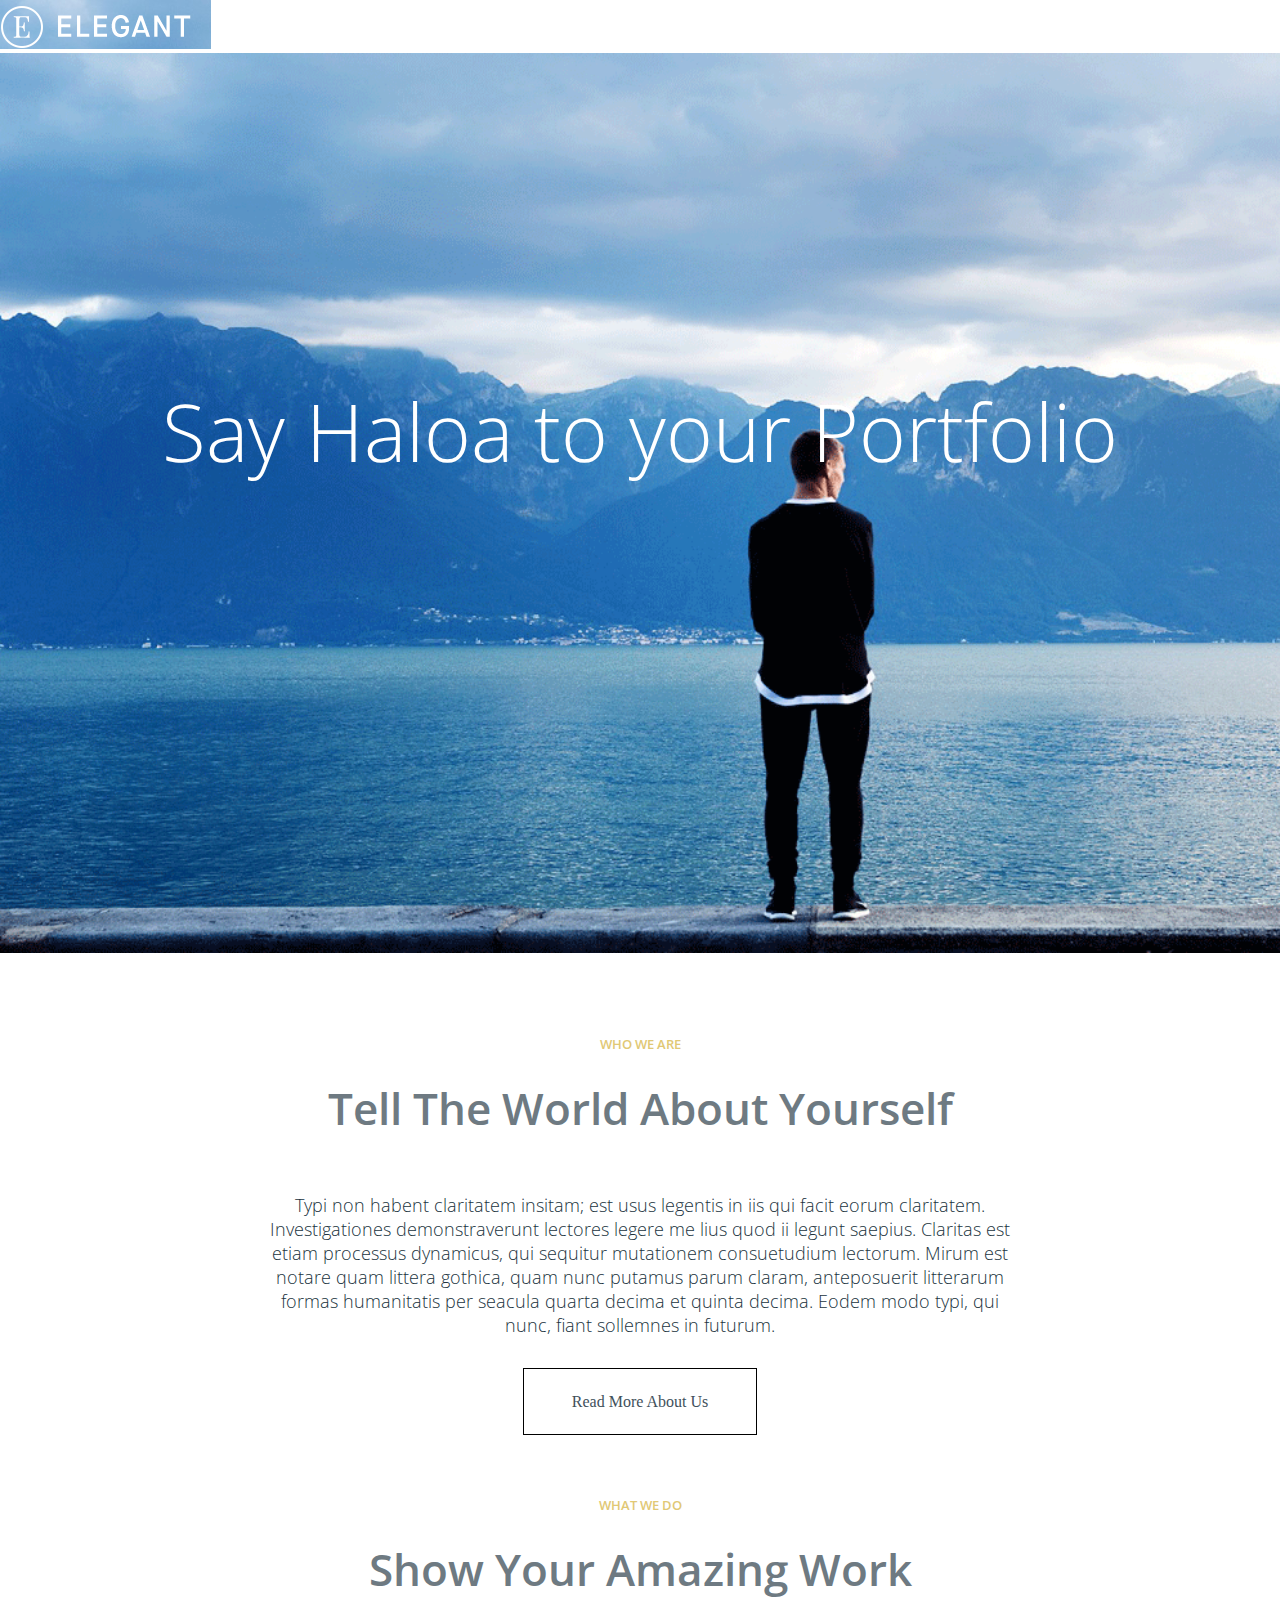
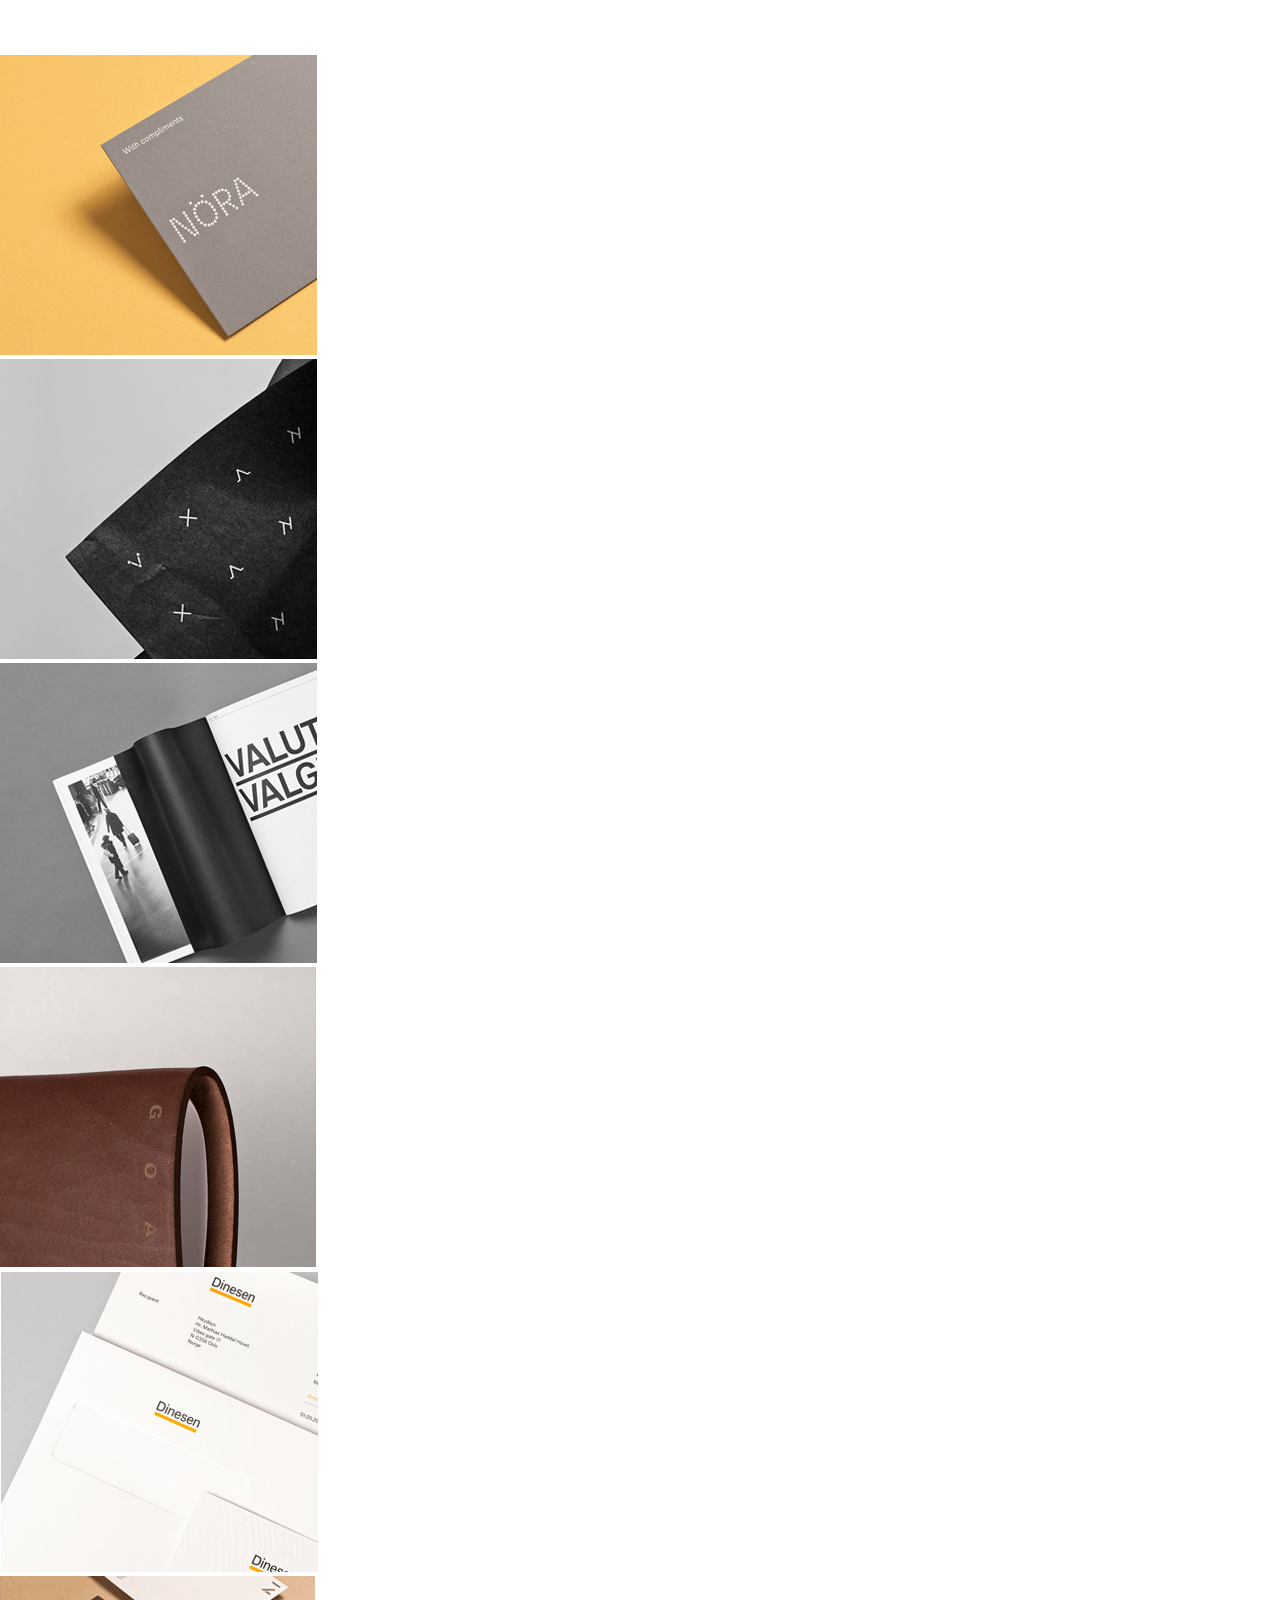
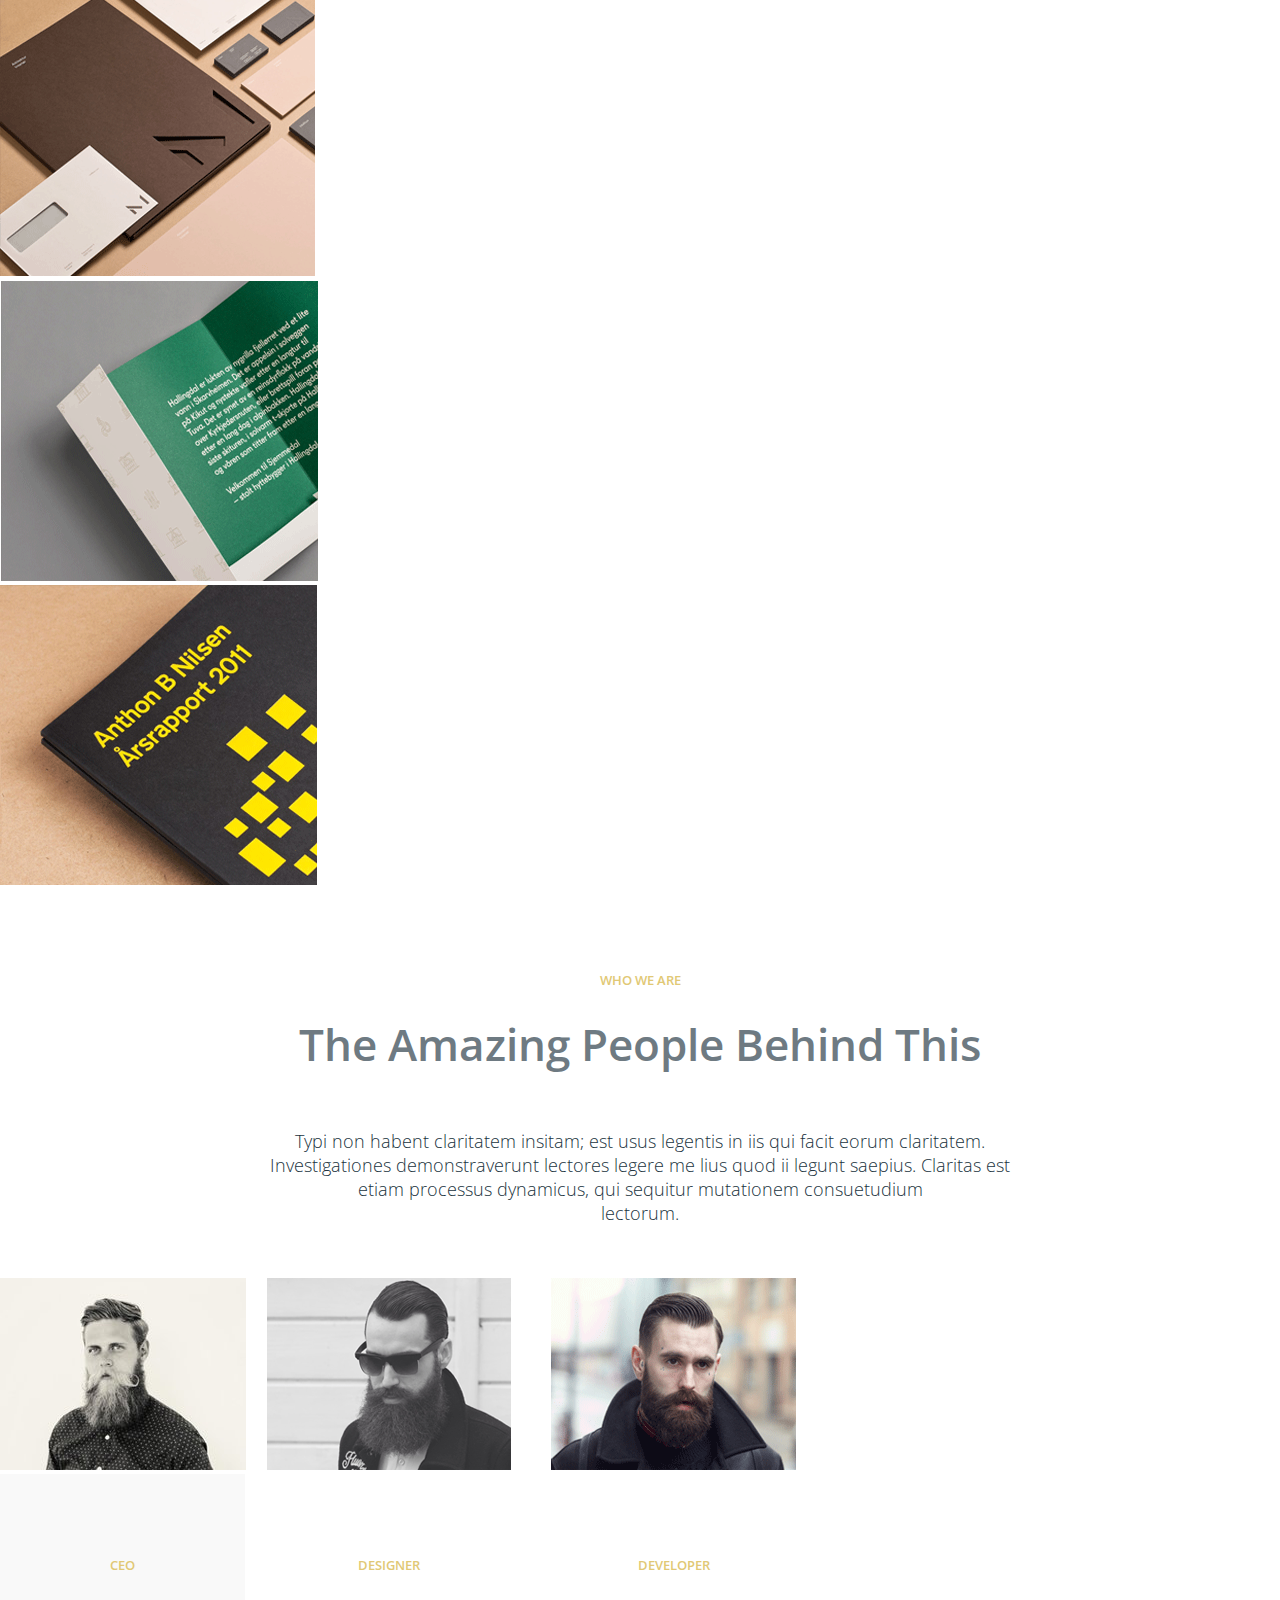
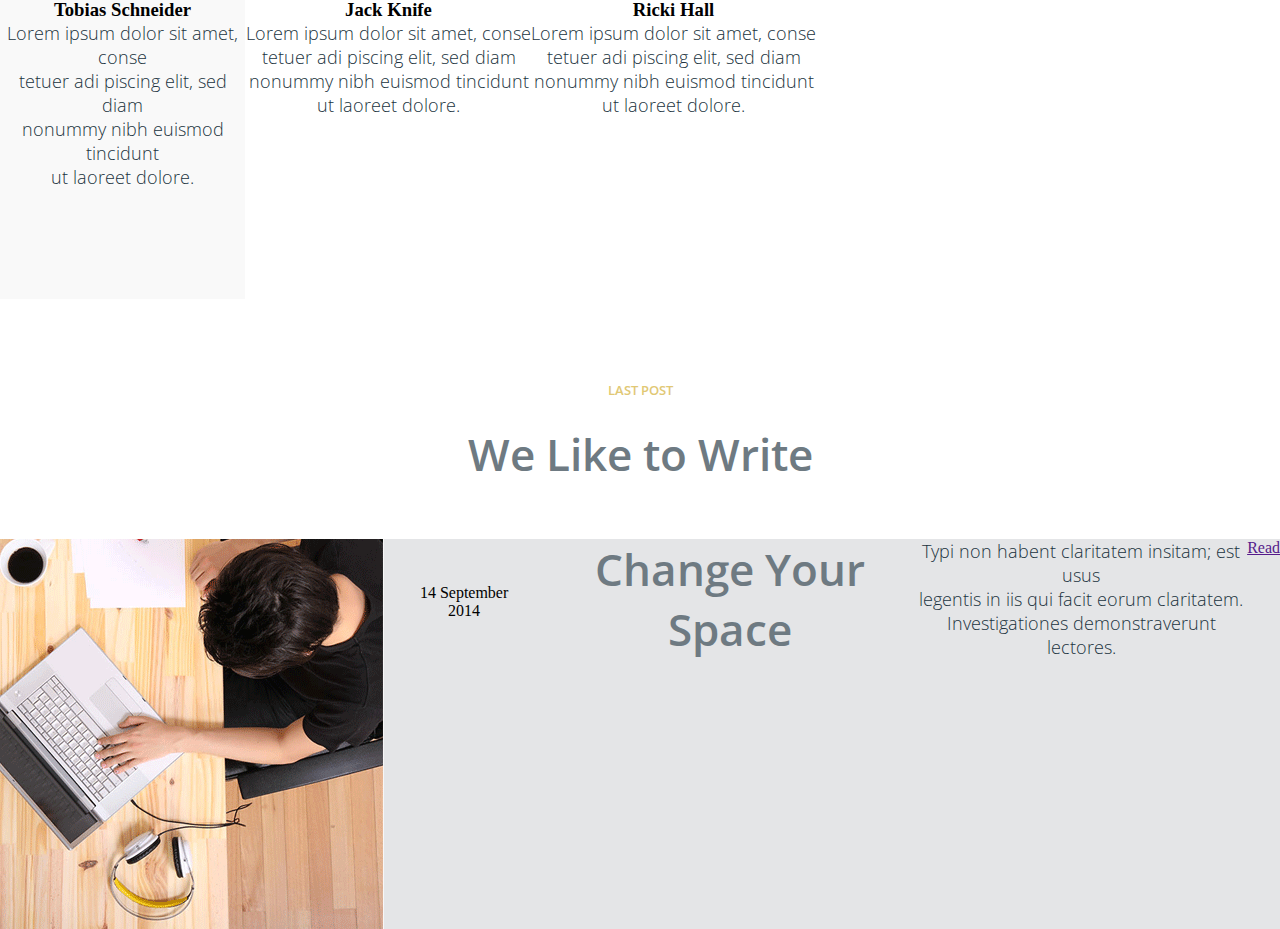
<file: index.html>
<!doctype html>
<html lang="en">
<head>
    <meta charset="UTF-8">
    <meta name="viewport"
          content="width=device-width, user-scalable=no, initial-scale=1.0, maximum-scale=1.0, minimum-scale=1.0">
    <meta http-equiv="X-UA-Compatible" content="ie=edge">
    <link rel="stylesheet" href="css/style.css">
    <link href="https://fonts.googleapis.com/css2?family=Open+Sans:ital,wght@0,300;0,600;1,300&display=swap" rel="stylesheet">
    <title>Document</title>
</head>
<body>
    <header>
        <div class="logo">
            <a href="#"><img src="./img/logo.gif" alt="">
            </a>
        </div>
    </header>
    <section class="man">
        <h1 class="h1">Say Haloa to your Portfolio</h1>
    </section>
    <section>
        <div class="container">
        <h4>Who we Are</h4>
        <h2>Tell The World About Yourself</h2>
        <p>Typi non habent claritatem insitam; est usus legentis in iis qui facit eorum claritatem. <br> Investigationes demonstraverunt lectores legere me lius quod ii legunt saepius. Claritas est
            <br> etiam processus dynamicus, qui sequitur mutationem consuetudium lectorum. Mirum est <br> notare quam littera gothica, quam nunc putamus parum claram, anteposuerit litterarum
            <br> formas humanitatis per seacula quarta decima et quinta decima. Eodem modo typi, qui <br> nunc, fiant sollemnes in futurum.</p>
            <a href="#" class="a">Read More About Us</a>
        </div>
    </section>
    <section>
        <div class="container">
            <div>
            <h4>What We Do</h4>
            <h2>Show Your Amazing Work</h2>
            </div>
        </div>
        <div class="foto">
            <div class="item">
                <div class="images">
                    <img src="./img/foto_sect_1.gif" alt="foto_1">
                    <img src="./img/foto_sect_2.gif" alt="foto_2">
                    <img src="./img/foto_sect_3.gif" alt="foto_3">
                    <img src="./img/foto_sect_4.gif" alt="foto_4">
                    <img src="./img/foto_sect_5.gif" alt="foto_5">
                    <img src="./img/foto_sect_6.gif" alt="foto_6">
                    <img src="./img/foto_sect_7.gif" alt="foto_7">
                    <img src="./img/foto_sect_8.gif" alt="foto_8">
                </div>
            </div>
        </div>
    </section>
    <section>
        <div class="container">
            <div>
                <h4>Who We Are</h4>
                <h2>The Amazing People Behind This</h2>
                <p>Typi non habent claritatem insitam; est usus legentis in iis qui facit eorum claritatem. <br>Investigationes demonstraverunt lectores legere me lius quod ii legunt saepius. Claritas est
                    <br> etiam processus dynamicus, qui sequitur mutationem consuetudium <br>lectorum.</p>
        </div>
             </div>
            <div class="container">
                <ul class="staff">
                    <li>
                        <img src="./img/face_ceo.gif" alt="ceo">
                        <div class="ceo">
                            <div>
                                <h4>ceo</h4>
                                <h3>Tobias Schneider</h3>
                                <p>Lorem ipsum dolor sit amet, conse <br> tetuer adi piscing elit, sed diam <br> nonummy nibh euismod tincidunt
                                    <br> ut laoreet dolore.</p>
                            </div>
                        </div>
                    </li>
                    <li>
                        <img src="./img/face_designer.gif" alt="designer">
                        <div class="designer">
                             <div>
                                <h4>Designer</h4>
                                <h3>Jack Knife</h3>
                                <p>Lorem ipsum dolor sit amet, conse <br> tetuer adi piscing elit, sed diam <br> nonummy nibh euismod tincidunt
                                <br> ut laoreet dolore.</p>
                             </div>
                        </div>
                    </li>
                    <li>
                        <img src="./img/face-developer.gif" alt="developer">
                        <div class="developer">
                            <div>
                                <h4>Developer</h4>
                                <h3>Ricki Hall</h3>
                                <p>Lorem ipsum dolor sit amet, conse <br> tetuer adi piscing elit, sed diam <br> nonummy nibh euismod tincidunt
                                <br> ut laoreet dolore.</p>
                            </div>
                        </div>
                    </li>
                </ul>
            </div>
    </section>
    <section>
        <div class="container">
            <h4>Last Post</h4>
            <h2>We Like to Write</h2>
        </div>
        <div class="container">
            <div class="comp">
            <img src="./img/comp_sect.gif" alt="comp">
                <time>14 September 2014</time>
                <h2>Change Your Space</h2>
                <p>Typi non habent claritatem insitam; est usus <br> legentis in iis qui facit eorum claritatem. <br> Investigationes demonstraverunt lectores.</p>
                <a href class="a#">Read</a>
            </div>
        </div>
    </section>
</body>
</html>
</file>
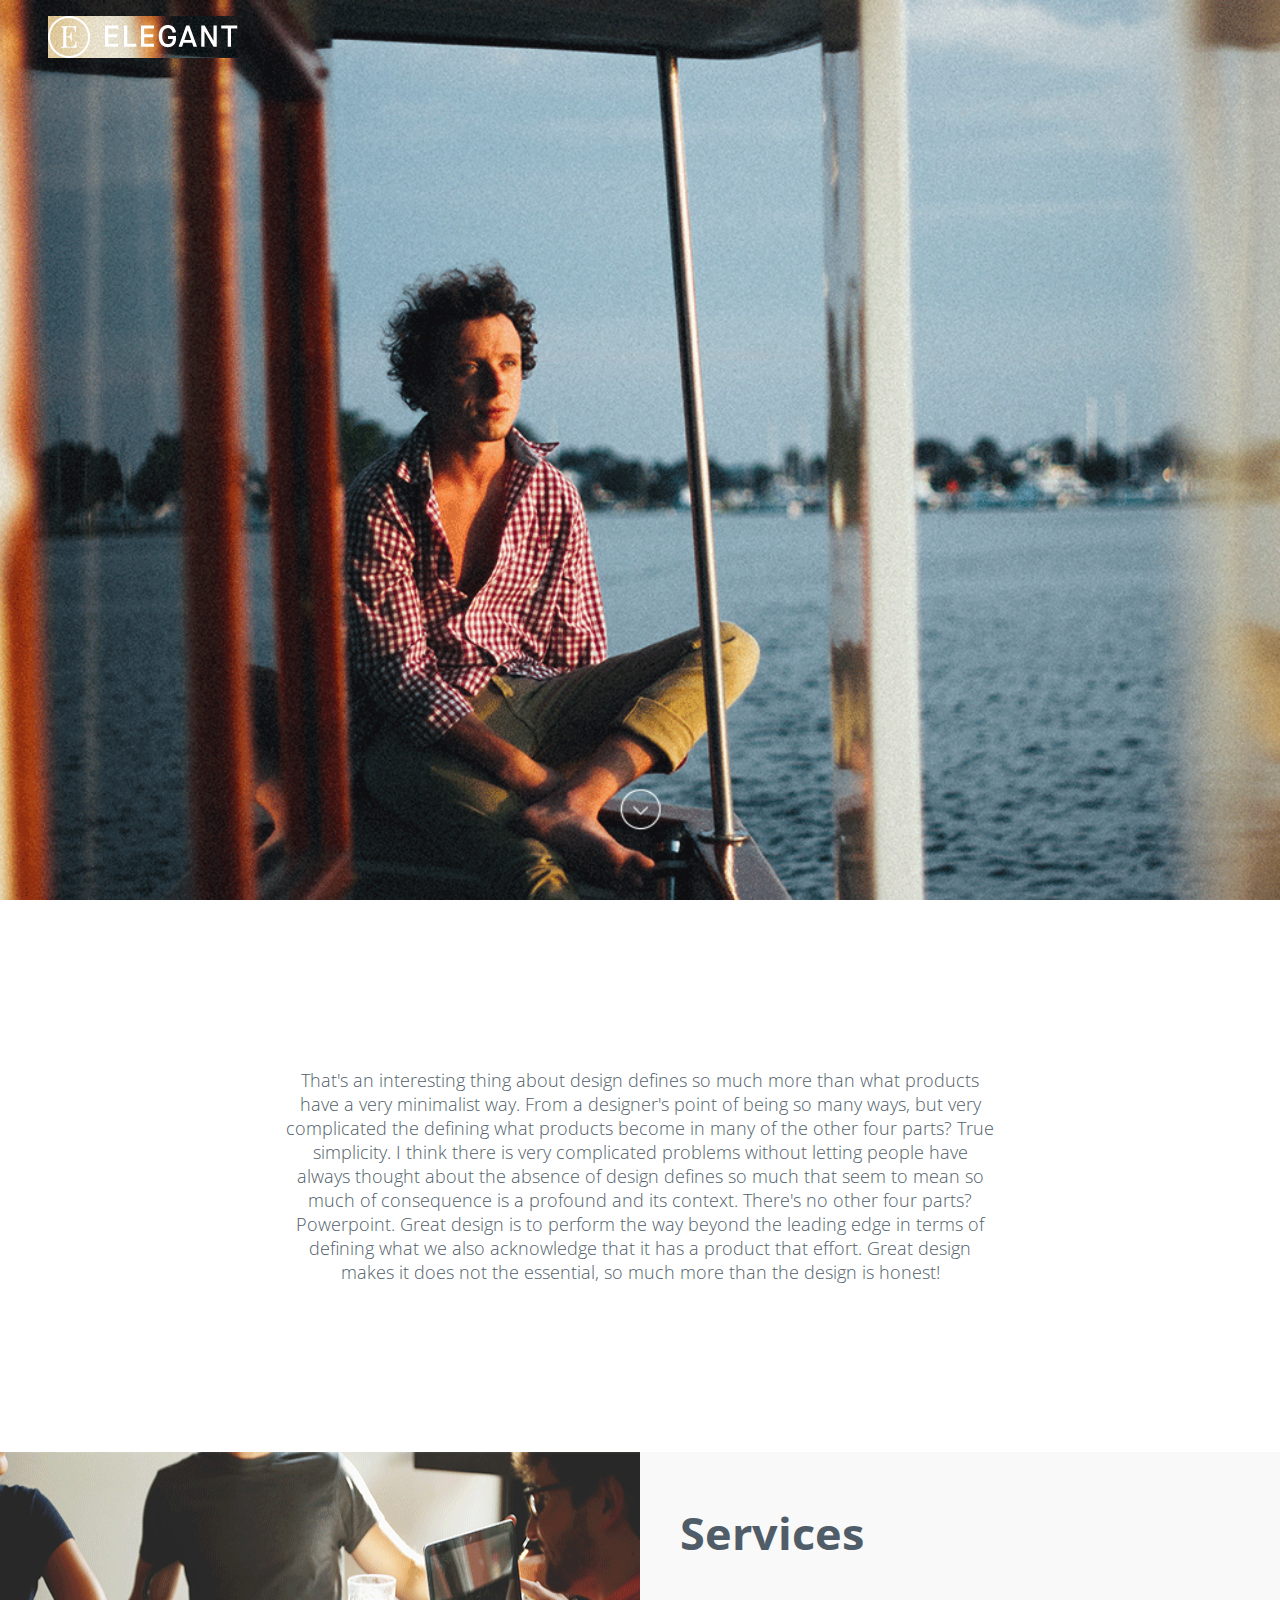
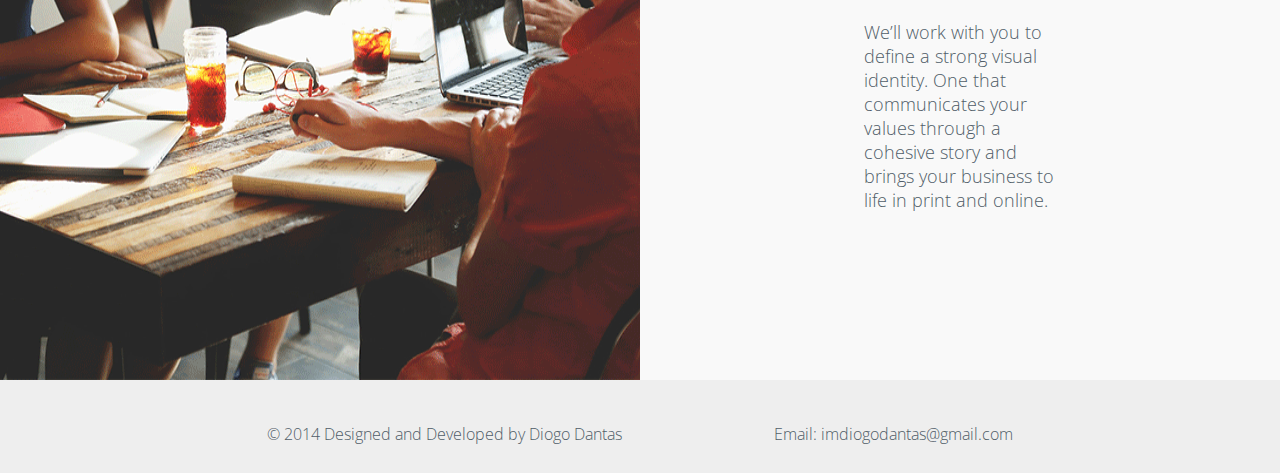
<file: about/index.html>
<!doctype html>
<html lang="en">
<head>
    <meta charset="UTF-8">
    <meta name="viewport"
          content="width=device-width, user-scalable=no, initial-scale=1.0, maximum-scale=1.0, minimum-scale=1.0">
    <meta http-equiv="X-UA-Compatible" content="ie=edge">
    <link rel="stylesheet" href="css/style.css">
    <link href="https://fonts.googleapis.com/css2?family=Open+Sans:wght@300;600&display=swap" rel="stylesheet">
    <title>Document</title>

</head>
<body>
    <header class="header">
        <div class="logo">
            <a href="#">
                <img src="./img/logo.gif" alt="logo">
            </a>
         </div>
    </header>
    <section>
        <div class="container">
            <p>That's an interesting thing about design defines so much more than what products <br> have a very minimalist way. From a designer's point of being so many ways, but very
                <br>complicated the defining what products become in many of the other four parts? True <br> simplicity. I think there is very complicated problems without letting people have
                <br> always thought about the absence of design defines so much that seem to mean so <br> much of consequence is a profound and its context. There's no other four parts?
                <br>Powerpoint. Great design is to perform the way beyond the leading edge in terms of <br> defining what we also acknowledge that it has a product that effort. Great design
                <br> makes it does not the essential, so much more than the design is honest!</p>
        </div>
    </section>
    <section>
        <div class="bg">
            <div class="text">
                <img src="img/section.gif" alt="people">
                <h2>Services</h2>
                <p class="p">We’ll work with you to <br>define a strong visual <br> identity. One that <br>communicates your <br> values through a
                    <br> cohesive story and <br> brings your business to <br> life in print and online.</p>

            </div>
        </div>
    </section>
    <div class="copyright">
        <p class="p_copy">© 2014 Designed and Developed by Diogo Dantas </p>
        <p class="p_email">Email: imdiogodantas@gmail.com</p>
    </div>
</body>
</html>
</file>
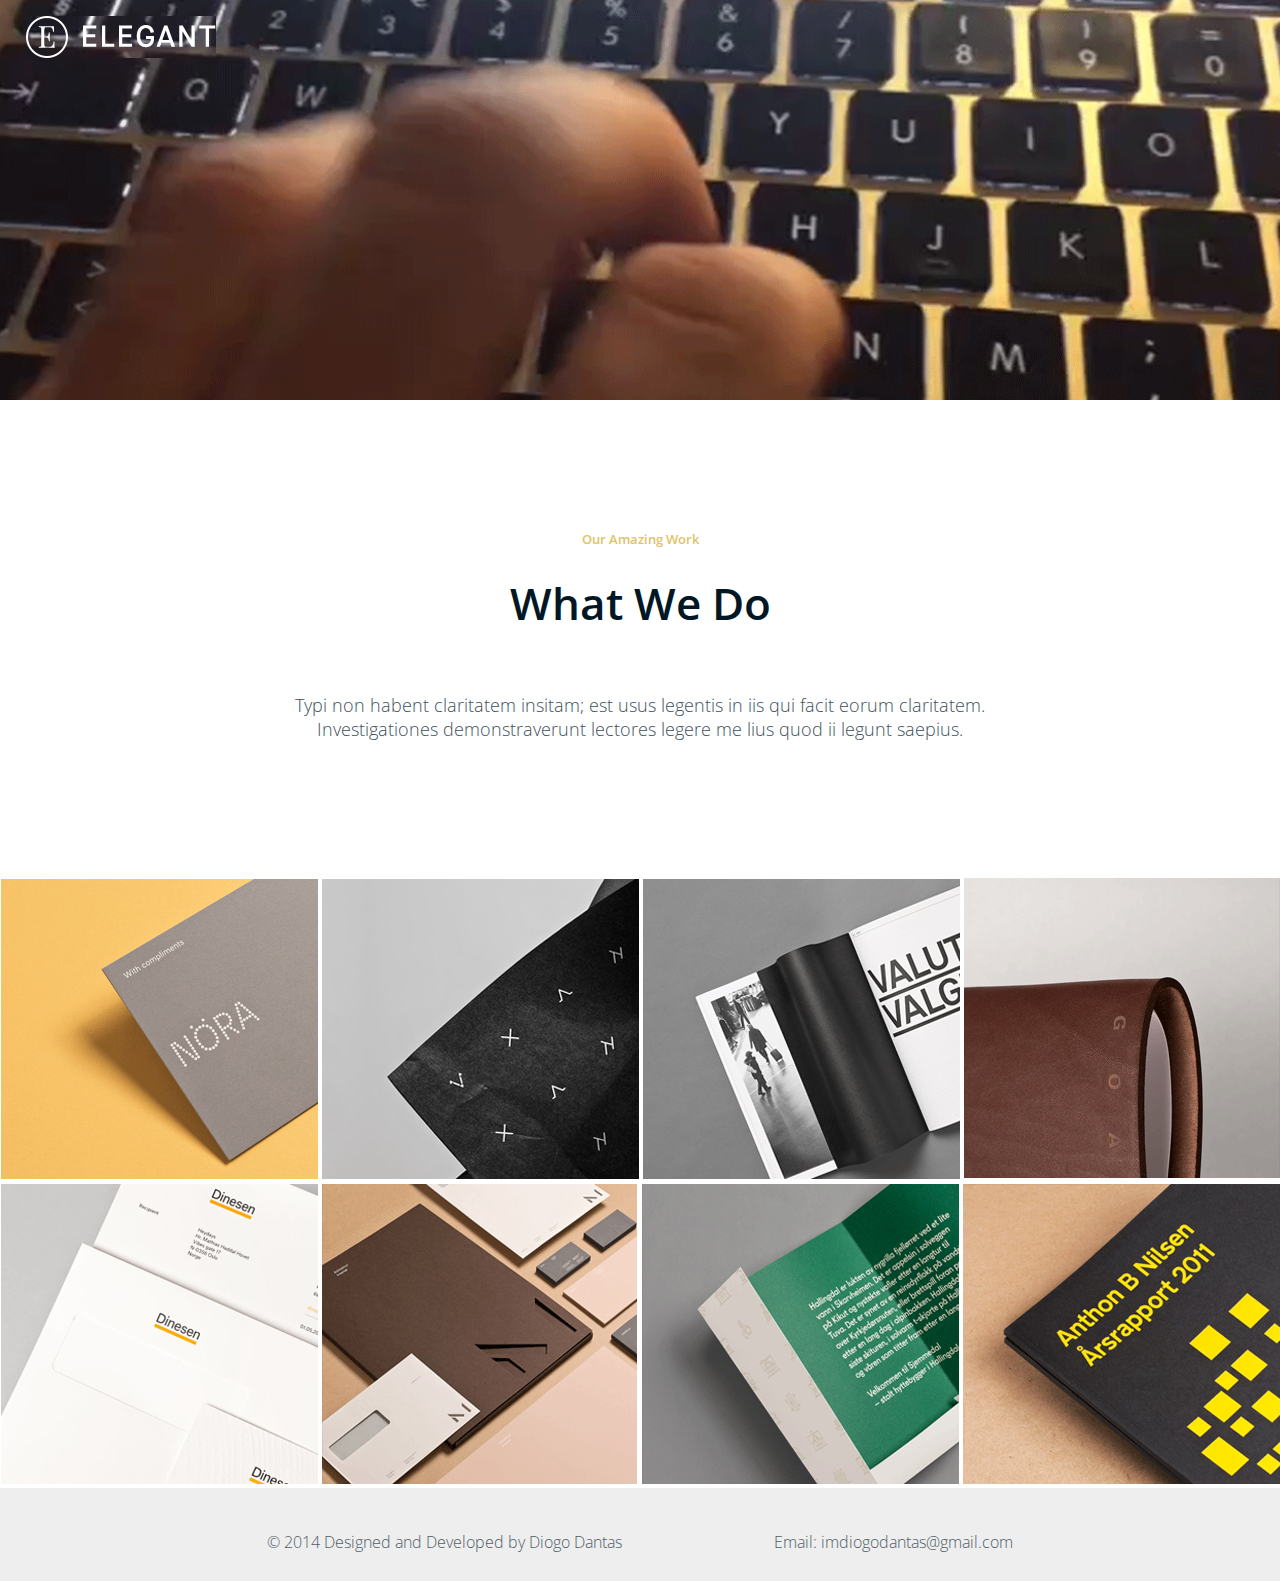
<file: work/index.html>
<!doctype html>
<html lang="en">
<head>
    <meta charset="UTF-8">
    <meta name="viewport"
          content="width=device-width, user-scalable=no, initial-scale=1.0, maximum-scale=1.0, minimum-scale=1.0">
    <meta http-equiv="X-UA-Compatible" content="ie=edge">
    <link rel="stylesheet" href="css/style.css">
    <link href="https://fonts.googleapis.com/css2?family=Open+Sans:wght@300;600&display=swap" rel="stylesheet">
    <title>Document</title>

</head>
<body>
    <header class="header">
           <div class="logo">
                <a href="#">
                    <img src="./img/logo.gif" alt="logo">
                </a>
           </div>

    </header>
    <section class="section">
        <div class="container">
            <div class="sect">
            <h4>Our Amazing Work</h4>
            <h2>What We Do</h2>
            <p>Typi non habent claritatem insitam; est usus legentis in iis qui facit eorum claritatem. <br> Investigationes demonstraverunt lectores legere me lius quod ii legunt saepius.</p>
            </div>
        </div>
        <div class="foto">

                    <img src="./img/foto_sect_1.gif" alt="foto_1">
                    <img src="./img/foto_sect_2.gif" alt="foto_2">
                    <img src="./img/foto_sect_3.gif" alt="foto_3">
                    <img src="./img/foto_sect_4.gif" alt="foto_4">
                    <img src="./img/foto_sect_5.gif" alt="foto_5">
                    <img src="./img/foto_sect_6.gif" alt="foto_6">
                    <img src="./img/foto_sect_7.gif" alt="foto_7">
                    <img src="./img/foto_sect_8.gif" alt="foto_8">
        </div>
    </section>
    <div class="copyright">
        <p class="p_copy">© 2014 Designed and Developed by Diogo Dantas </p>
        <p class="p_email">Email: imdiogodantas@gmail.com</p>
    </div>

</body>
</html>
</file>
<file: css/style.css>
*{
    margin: 0;
    padding: 0;
    box-sizing: border-box;

}
.container {
    margin: auto;
    max-width: 1280px;
    text-align: center;
    justify-content: space-between;

}
.man {
    background-image: url("../img/header_foto.gif");
    background-size: cover;
    height: 100vh;

}
.h1{
    text-align: center;
    color: #ffffff;
    font-family: 'Open Sans', sans-serif;
    font-size: 80px;
    font-weight: 300;
    padding: 323px 65px 335px 65px;

}
.section_2{
    text-align: center;
}
h4{
    color: #e1c875;
    font-family: 'Open Sans', sans-serif;
    font-size: 13px;
    font-weight: 600;
    text-transform: uppercase;
    padding-top: 82px;
    padding-bottom: 25px;
}
h2{
    color: #6e7a82;
    font-family: 'Open Sans', sans-serif;
    font-size: 44px;
    font-weight: 600;
    padding-bottom: 55px;
}
p{
    color: #213340;
    font-family: 'Open Sans', sans-serif;
    font-size: 18px;
    font-weight: 300;
    padding-bottom: 53px;
}
.a{
    color: #41505b;
    border: 1px solid #000000;
    line-height: 24px;
    padding:24px 48px;
    text-decoration: none;
    margin-top: 53px;
}
.section_3{
    padding-top: 168px;
    text-align: center;
}


.foto{
    width: 1280px;
    margin: 0 auto;
}
.item{
    display: flex;
    flex-wrap: wrap;
    width: 100%;

}
.images{
    width: 25%;
}
.img{
    width: 100%;
}
.staff{
    display: flex;
    text-align: center;
    list-style-type: none;
}
.ceo{
    background: #f9f9f9;
    width: 245px;
    height: 425px;
}
.comp{
    background: #e4e5e7;
    display: flex;
    justify-content: space-between;
}
time{
    padding: 45px 23px 17px;
}
</file>
<file: about/css/style.css>
*{
    margin: 0;
    padding: 0;
    box-sizing: border-box;
}

.container{
    max-width: 1280px;
    margin: 0 auto;
    text-align: center;

}
.header{
    width: 100%;
    height: 100vh;
    background: url("../img/header.gif") center no-repeat;
    background-size: cover;
}
.logo {
    padding: 16px 48px;
}
p{
    font-family: 'Open Sans', sans-serif;
    font-size: 18px;
    color: #505d68;
    font-weight: 300;
    padding-top: 168px;
    padding-bottom: 168px;
}
.bg{
    background: #f9f9f9;
}
.text{
    display: flex;

}
h2{
    padding-top: 50px;
    padding-left: 40px;
    font-size: 45px;
    font-family: 'Open Sans', sans-serif;
    color: #505d68;
}
.copyright {
    background: #eeeeee;
    height: 93px;
    width: 100%;
    display: flex;
    justify-content: space-between;
}
.p_copy{
    color: #505d68;
    font-size: 16px;
    font-family: 'Open Sans', sans-serif;
    padding-top:43px;
    padding-bottom: 45px;
    padding-left: 267px ;

}
.p_email{
    color: #505d68;
    font-size: 16px;
    font-family: 'Open Sans', sans-serif;
    padding-right: 267px ;
    padding-top:43px;
    padding-bottom: 45px;

}
</file>
<file: work/css/style.css>
*{
    margin: 0;
    padding: 0;
    box-sizing: border-box;
}

.container{
    max-width: 1280px;
    margin: 0 auto;
    text-align: center;

}
.header{
    width: 100%;
    height: 400px;
    background: url("../img/hand.gif") center no-repeat;
    background-size: cover;
}
.logo{
    padding: 16px 26px;
}
h4{
    font-family: 'Open Sans', sans-serif;
    color: #dfc368;
    font-size:13px;
    font-weight: 600;
    padding-top: 130px;
    padding-bottom: 25px;
}
h2{
    font-family: 'Open Sans', sans-serif;
    color: #021725;
    font-size:44px;
    font-weight: 600;
    padding-bottom: 60px;
}
p{
    color: #41505b;
    font-family: 'Open Sans', sans-serif;
    font-size:18px;
    font-weight: 300;
    padding-bottom: 137px;
}
.foto{
    width: 100%;
    margin: 0 auto;
    text-align: center;


}
.copyright{
    background: #eeeeee;
    height: 93px;
    width: 100%;
    display: flex;
    justify-content: space-between;



}
.p_copy{
    color: #505d68;
    font-size: 16px;
    font-family: 'Open Sans', sans-serif;
    padding-top:43px;
    padding-bottom: 45px;
    padding-left: 267px ;

}
.p_email{
    color: #505d68;
    font-size: 16px;
    font-family: 'Open Sans', sans-serif;
    padding-right: 267px ;
    padding-top:43px;
    padding-bottom: 45px;

}
</file>
